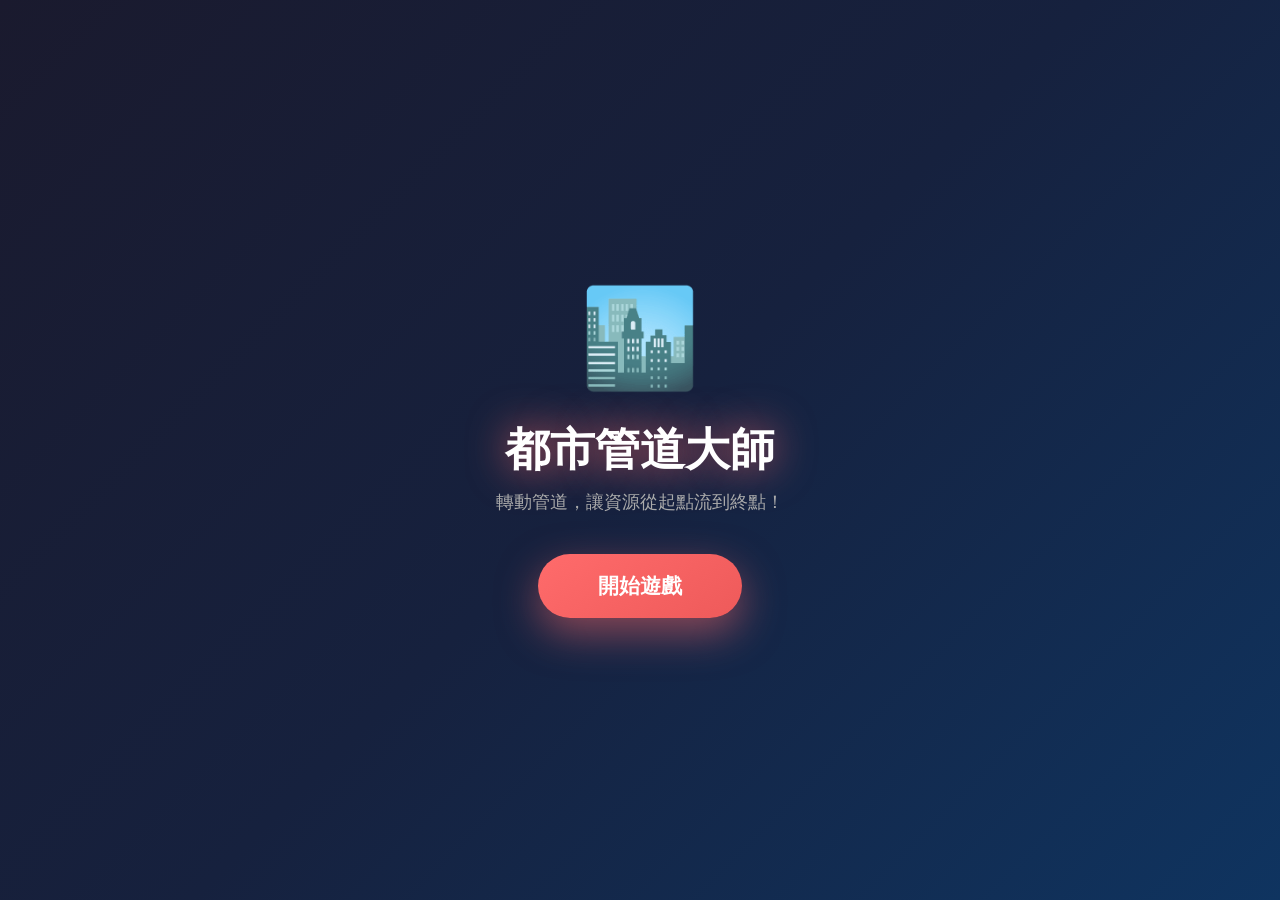
<file: city-pipes.html>
<!DOCTYPE html>
<html lang="zh-TW">
<head>
    <meta charset="UTF-8">
    <meta name="viewport" content="width=device-width, initial-scale=1.0, user-scalable=no, maximum-scale=1.0">
    <title>🦞 都市管道大師</title>
    <style>
        * {
            margin: 0;
            padding: 0;
            box-sizing: border-box;
            -webkit-tap-highlight-color: transparent;
        }

        body {
            font-family: 'Segoe UI', Tahoma, Geneva, Verdana, sans-serif;
            background: linear-gradient(135deg, #1a1a2e 0%, #16213e 50%, #0f3460 100%);
            min-height: 100vh;
            display: flex;
            flex-direction: column;
            align-items: center;
            justify-content: center;
            overflow: hidden;
            touch-action: manipulation;
            position: relative;
        }

        body::before {
            content: '';
            position: fixed;
            top: 0;
            left: 0;
            right: 0;
            bottom: 0;
            background-image: 
                radial-gradient(circle at 20% 80%, rgba(255, 215, 0, 0.03) 0%, transparent 50%),
                radial-gradient(circle at 80% 20%, rgba(0, 191, 255, 0.03) 0%, transparent 50%),
                radial-gradient(circle at 40% 40%, rgba(255, 107, 107, 0.02) 0%, transparent 50%);
            pointer-events: none;
            z-index: 0;
        }

        .game-title {
            font-size: 1.8rem;
            color: #fff;
            text-shadow: 0 0 20px rgba(255, 107, 107, 0.8), 0 0 40px rgba(255, 107, 107, 0.4);
            margin-bottom: 8px;
            text-align: center;
            z-index: 1;
        }

        .game-title span {
            font-size: 2.2rem;
        }

        .status-bar {
            display: flex;
            justify-content: space-between;
            align-items: center;
            width: 95%;
            max-width: 500px;
            padding: 12px 18px;
            background: rgba(255, 255, 255, 0.1);
            border-radius: 20px;
            margin-bottom: 8px;
            backdrop-filter: blur(10px);
            border: 1px solid rgba(255, 255, 255, 0.1);
            z-index: 1;
        }

        .status-item {
            color: #fff;
            font-size: 0.95rem;
            display: flex;
            align-items: center;
            gap: 6px;
        }

        .status-item .icon {
            font-size: 1.3rem;
        }

        .level-select {
            display: flex;
            gap: 6px;
            flex-wrap: wrap;
            justify-content: center;
            margin-bottom: 8px;
            width: 95%;
            max-width: 500px;
            z-index: 1;
        }

        .level-btn {
            width: 42px;
            height: 42px;
            border: none;
            border-radius: 12px;
            font-size: 1rem;
            cursor: pointer;
            transition: all 0.3s cubic-bezier(0.4, 0, 0.2, 1);
            font-weight: bold;
            display: flex;
            align-items: center;
            justify-content: center;
        }

        .level-btn.electricity {
            background: linear-gradient(145deg, #ffd700, #ff9500);
            color: #333;
            box-shadow: 0 4px 15px rgba(255, 215, 0, 0.3);
        }

        .level-btn.water {
            background: linear-gradient(145deg, #00d4ff, #0088cc);
            color: #fff;
            box-shadow: 0 4px 15px rgba(0, 191, 255, 0.3);
        }

        .level-btn.gas {
            background: linear-gradient(145deg, #ff6b6b, #cc4444);
            color: #fff;
            box-shadow: 0 4px 15px rgba(255, 107, 107, 0.3);
        }

        .level-btn:hover, .level-btn:active {
            transform: scale(1.15) translateY(-2px);
        }

        .level-btn.locked {
            background: linear-gradient(145deg, #444, #333);
            color: #666;
            cursor: not-allowed;
            box-shadow: none;
        }

        .level-btn.active {
            box-shadow: 0 0 20px rgba(255, 255, 255, 0.6), 0 4px 20px rgba(255, 255, 255, 0.3);
            transform: scale(1.15);
        }

        .game-container {
            position: relative;
            width: 95%;
            max-width: 500px;
            aspect-ratio: 1;
            background: rgba(0, 0, 0, 0.4);
            border-radius: 24px;
            overflow: hidden;
            box-shadow: 
                0 20px 60px rgba(0, 0, 0, 0.5),
                inset 0 1px 0 rgba(255, 255, 255, 0.1);
            z-index: 1;
            border: 1px solid rgba(255, 255, 255, 0.1);
        }

        #gameCanvas {
            width: 100%;
            height: 100%;
            display: block;
        }

        .stars-display {
            display: flex;
            justify-content: center;
            gap: 5px;
            margin-top: 8px;
            z-index: 1;
        }

        .star {
            font-size: 1.5rem;
            opacity: 0.3;
            transition: all 0.3s;
        }

        .star.earned {
            opacity: 1;
            animation: starPop 0.5s ease;
        }

        @keyframes starPop {
            0% { transform: scale(0); }
            50% { transform: scale(1.3); }
            100% { transform: scale(1); }
        }

        .inventory-bar {
            display: flex;
            justify-content: center;
            gap: 12px;
            margin-top: 8px;
            padding: 12px;
            background: rgba(255, 255, 255, 0.08);
            border-radius: 20px;
            width: 95%;
            max-width: 500px;
            backdrop-filter: blur(10px);
            border: 1px solid rgba(255, 255, 255, 0.1);
            z-index: 1;
        }

        .inventory-slot {
            width: 55px;
            height: 55px;
            background: rgba(255, 255, 255, 0.1);
            border-radius: 14px;
            display: flex;
            align-items: center;
            justify-content: center;
            font-size: 1.6rem;
            cursor: pointer;
            transition: all 0.3s cubic-bezier(0.4, 0, 0.2, 1);
            border: 2px solid transparent;
            position: relative;
        }

        .inventory-slot:hover, .inventory-slot:active {
            transform: scale(1.1);
            border-color: rgba(255, 255, 255, 0.5);
            background: rgba(255, 255, 255, 0.15);
        }

        .inventory-slot.empty {
            opacity: 0.4;
            cursor: default;
        }

        .inventory-slot.empty:hover {
            transform: none;
            border-color: transparent;
            background: rgba(255, 255, 255, 0.1);
        }

        .inventory-slot .count {
            position: absolute;
            bottom: 2px;
            right: 4px;
            font-size: 0.7rem;
            color: #fff;
            background: rgba(0, 0, 0, 0.5);
            padding: 1px 4px;
            border-radius: 4px;
        }

        .message {
            position: fixed;
            top: 50%;
            left: 50%;
            transform: translate(-50%, -50%);
            background: linear-gradient(145deg, rgba(30, 30, 50, 0.98), rgba(20, 20, 40, 0.98));
            color: #fff;
            padding: 35px 50px;
            border-radius: 28px;
            text-align: center;
            z-index: 100;
            display: none;
            animation: popIn 0.5s cubic-bezier(0.34, 1.56, 0.64, 1);
            border: 1px solid rgba(255, 255, 255, 0.15);
            box-shadow: 0 25px 80px rgba(0, 0, 0, 0.6);
        }

        @keyframes popIn {
            0% { transform: translate(-50%, -50%) scale(0) rotate(-10deg); }
            100% { transform: translate(-50%, -50%) scale(1) rotate(0deg); }
        }

        .message.show {
            display: block;
        }

        .message h2 {
            font-size: 2rem;
            margin-bottom: 15px;
            background: linear-gradient(135deg, #ffd700, #ff8c00);
            -webkit-background-clip: text;
            -webkit-text-fill-color: transparent;
            background-clip: text;
        }

        .message p {
            font-size: 1rem;
            margin-bottom: 20px;
            color: #aaa;
            line-height: 1.6;
        }

        .message .stars-result {
            font-size: 2.5rem;
            margin: 15px 0;
        }

        .message button {
            padding: 14px 35px;
            border: none;
            border-radius: 30px;
            font-size: 1rem;
            cursor: pointer;
            margin: 5px;
            transition: all 0.3s cubic-bezier(0.4, 0, 0.2, 1);
            font-weight: bold;
        }

        .btn-next {
            background: linear-gradient(145deg, #00d4ff, #0088cc);
            color: #fff;
            box-shadow: 0 8px 25px rgba(0, 191, 255, 0.4);
        }

        .btn-retry {
            background: linear-gradient(145deg, #ff6b6b, #cc4444);
            color: #fff;
            box-shadow: 0 8px 25px rgba(255, 107, 107, 0.4);
        }

        .btn-use-item {
            background: linear-gradient(145deg, #9b59b6, #8e44ad);
            color: #fff;
            box-shadow: 0 8px 25px rgba(155, 89, 182, 0.4);
        }

        .message button:hover {
            transform: translateY(-3px) scale(1.05);
        }

        .hint-btn {
            position: fixed;
            bottom: 20px;
            right: 20px;
            width: 65px;
            height: 65px;
            border-radius: 50%;
            background: linear-gradient(145deg, #9b59b6, #8e44ad);
            border: none;
            color: #fff;
            font-size: 1.6rem;
            cursor: pointer;
            box-shadow: 0 8px 30px rgba(155, 89, 182, 0.5);
            z-index: 50;
            transition: all 0.3s cubic-bezier(0.4, 0, 0.2, 1);
        }

        .hint-btn:active {
            transform: scale(0.9);
        }

        .hint-btn:disabled {
            background: linear-gradient(145deg, #444, #333);
            cursor: not-allowed;
            box-shadow: none;
        }

        .undo-btn {
            position: fixed;
            bottom: 20px;
            right: 95px;
            width: 65px;
            height: 65px;
            border-radius: 50%;
            background: linear-gradient(145deg, #ff9500, #ff6b00);
            border: none;
            color: #fff;
            font-size: 1.6rem;
            cursor: pointer;
            box-shadow: 0 8px 30px rgba(255, 149, 0, 0.5);
            z-index: 50;
            transition: all 0.3s cubic-bezier(0.4, 0, 0.2, 1);
        }

        .undo-btn:disabled {
            background: linear-gradient(145deg, #444, #333);
            cursor: not-allowed;
            box-shadow: none;
        }

        .start-screen {
            position: fixed;
            top: 0;
            left: 0;
            width: 100%;
            height: 100%;
            background: linear-gradient(135deg, #1a1a2e 0%, #16213e 50%, #0f3460 100%);
            display: flex;
            flex-direction: column;
            align-items: center;
            justify-content: center;
            z-index: 200;
            transition: opacity 0.6s, transform 0.6s;
        }

        .start-screen.hidden {
            opacity: 0;
            pointer-events: none;
            transform: scale(1.1);
        }

        .start-screen h1 {
            font-size: 2.8rem;
            color: #fff;
            text-shadow: 0 0 40px rgba(255, 107, 107, 0.8);
            margin-bottom: 10px;
        }

        .start-screen .subtitle {
            color: #aaa;
            font-size: 1.1rem;
            margin-bottom: 40px;
        }

        .start-screen .logo {
            font-size: 6rem;
            margin-bottom: 25px;
            animation: bounce 2s infinite;
        }

        @keyframes bounce {
            0%, 100% { transform: translateY(0); }
            50% { transform: translateY(-25px); }
        }

        .start-btn {
            padding: 18px 60px;
            font-size: 1.3rem;
            border: none;
            border-radius: 35px;
            background: linear-gradient(145deg, #ff6b6b, #ee5a5a);
            color: #fff;
            cursor: pointer;
            transition: all 0.3s cubic-bezier(0.4, 0, 0.2, 1);
            box-shadow: 0 15px 40px rgba(255, 107, 107, 0.5);
            font-weight: bold;
        }

        .start-btn:hover, .start-btn:active {
            transform: scale(1.08) translateY(-3px);
            box-shadow: 0 20px 50px rgba(255, 107, 107, 0.6);
        }

        .moves-display {
            font-size: 1.3rem;
            color: #ffd700;
            font-weight: bold;
        }

        .theme-label {
            font-size: 0.85rem;
            padding: 4px 12px;
            border-radius: 12px;
            margin-left: 6px;
            font-weight: bold;
        }

        .theme-label.electricity {
            background: linear-gradient(145deg, #ffd700, #ff9500);
            color: #333;
        }

        .theme-label.water {
            background: linear-gradient(145deg, #00d4ff, #0088cc);
            color: #fff;
        }

        .theme-label.gas {
            background: linear-gradient(145deg, #ff6b6b, #cc4444);
            color: #fff;
        }

        .instruction {
            color: #888;
            font-size: 0.85rem;
            text-align: center;
            margin-top: 8px;
            padding: 10px 15px;
            background: rgba(255, 255, 255, 0.05);
            border-radius: 12px;
            width: 95%;
            max-width: 500px;
            z-index: 1;
            border: 1px solid rgba(255, 255, 255, 0.05);
        }

        .tutorial-overlay {
            position: fixed;
            top: 0;
            left: 0;
            width: 100%;
            height: 100%;
            background: rgba(0, 0, 0, 0.85);
            display: flex;
            align-items: center;
            justify-content: center;
            z-index: 150;
            opacity: 0;
            pointer-events: none;
            transition: opacity 0.3s;
        }

        .tutorial-overlay.show {
            opacity: 1;
            pointer-events: auto;
        }

        .tutorial-box {
            background: linear-gradient(145deg, rgba(40, 40, 60, 0.95), rgba(30, 30, 50, 0.95));
            padding: 30px 40px;
            border-radius: 24px;
            text-align: center;
            max-width: 90%;
            width: 400px;
            border: 1px solid rgba(255, 255, 255, 0.1);
        }

        .tutorial-box h3 {
            color: #fff;
            font-size: 1.5rem;
            margin-bottom: 20px;
        }

        .tutorial-box p {
            color: #aaa;
            margin-bottom: 15px;
            line-height: 1.6;
        }

        .tutorial-box .demo {
            font-size: 3rem;
            margin: 20px 0;
        }

        .tutorial-box button {
            padding: 12px 40px;
            border: none;
            border-radius: 25px;
            background: linear-gradient(145deg, #00d4ff, #0088cc);
            color: #fff;
            font-size: 1rem;
            cursor: pointer;
            margin-top: 10px;
        }

        .parallax-bg {
            position: fixed;
            top: 0;
            left: 0;
            width: 100%;
            height: 100%;
            pointer-events: none;
            z-index: 0;
            overflow: hidden;
        }

        .city-building {
            position: absolute;
            bottom: 0;
            width: 100%;
            height: 30%;
            background: linear-gradient(to top, rgba(20, 30, 50, 0.8), transparent);
        }

        .building {
            position: absolute;
            bottom: 0;
            background: rgba(30, 40, 60, 0.5);
            border-radius: 4px 4px 0 0;
        }

        .building::before {
            content: '';
            position: absolute;
            top: 10%;
            left: 10%;
            right: 10%;
            bottom: 10%;
            background: repeating-linear-gradient(
                0deg,
                rgba(255, 255, 200, 0.1) 0px,
                rgba(255, 255, 200, 0.1) 3px,
                transparent 3px,
                transparent 8px
            ),
            repeating-linear-gradient(
                90deg,
                transparent 0px,
                transparent 8px,
                rgba(255, 255, 200, 0.05) 8px,
                rgba(255, 255, 200, 0.05) 10px
            );
        }
    </style>
</head>
<body>
    <div class="parallax-bg">
        <div class="city-building" id="cityBuildings"></div>
    </div>

    <div class="start-screen" id="startScreen">
        <div class="logo">🏙️</div>
        <h1>都市管道大師</h1>
        <p class="subtitle">轉動管道，讓資源從起點流到終點！</p>
        <button class="start-btn" onclick="startGame()">開始遊戲</button>
    </div>

    <div class="tutorial-overlay" id="tutorialOverlay">
        <div class="tutorial-box">
            <h3>🎮 遊戲教學</h3>
            <div class="demo">🔄</div>
            <p><strong>點擊管道</strong>可以旋轉 90 度</p>
            <p>讓資源從 <span style="color: #00ff00;">● 起點</span> 流到 <span style="color: #ff0000;">● 終點</span></p>
            <p>步數越少，獲得星星越多！</p>
            <button onclick="closeTutorial()">知道了！</button>
        </div>
    </div>

    <h1 class="game-title">🦞 <span>都市管道大師</span></h1>

    <div class="status-bar">
        <div class="status-item">
            <span class="icon">⭐</span>
            <span id="score">0</span>
        </div>
        <div class="status-item">
            <span class="icon">📊</span>
            <span>關卡 <span id="level">1</span></span>
            <span class="theme-label electricity" id="themeLabel">電力</span>
        </div>
        <div class="status-item moves-display">
            <span class="icon">🔄</span>
            <span id="moves">0</span>
        </div>
    </div>

    <div class="level-select" id="levelSelect"></div>

    <div class="game-container">
        <canvas id="gameCanvas"></canvas>
    </div>

    <div class="stars-display">
        <span class="star" id="star1">⭐</span>
        <span class="star" id="star2">⭐</span>
        <span class="star" id="star3">⭐</span>
    </div>

    <p class="instruction">💡 點擊管道旋轉，讓資源從 🟢 起點 流到 🔴 終點</p>

    <div class="inventory-bar">
        <div class="inventory-slot empty" id="slot1" title="提示"></div>
        <div class="inventory-slot empty" id="slot2" title="撤銷"></div>
        <div class="inventory-slot empty" id="slot3" title="暫停"></div>
        <div class="inventory-slot empty" id="slot4" title="隨機"></div>
    </div>

    <button class="undo-btn" id="undoBtn" onclick="undoMove()">↩️</button>
    <button class="hint-btn" id="hintBtn" onclick="useHint()">💡</button>

    <div class="message" id="winMessage">
        <h2>🎉 通關成功！</h2>
        <div class="stars-result" id="starsResult">⭐⭐⭐</div>
        <p id="winText">太棒了！你完成了這個關卡！</p>
        <div>
            <button class="btn-use-item" onclick="openInventory()">📦 道具箱</button>
            <button class="btn-next" onclick="nextLevel()">下一關</button>
            <button class="btn-retry" onclick="retryLevel()">重試</button>
        </div>
    </div>

    <script>
        const canvas = document.getElementById('gameCanvas');
        const ctx = canvas.getContext('2d');

        const CELL_PADDING = 6;
        let CELL_SIZE;
        let PIPE_RADIUS;

        const THEMES = {
            electricity: {
                name: '電力',
                primary: '#ffd700',
                secondary: '#ff9500',
                bg: '#1a1a2e',
                flow: '#fff59d',
                flowGlow: 'rgba(255, 215, 0, 0.6)',
                particle: '#ffd700',
                icon: '⚡'
            },
            water: {
                name: '水務',
                primary: '#00d4ff',
                secondary: '#0088cc',
                bg: '#0a3d62',
                flow: '#80deff',
                flowGlow: 'rgba(0, 212, 255, 0.6)',
                particle: '#00d4ff',
                icon: '💧'
            },
            gas: {
                name: '天然氣',
                primary: '#ff6b6b',
                secondary: '#cc4444',
                bg: '#2d1b1b',
                flow: '#ffaaaa',
                flowGlow: 'rgba(255, 107, 107, 0.6)',
                particle: '#ff6b6b',
                icon: '🔥'
            }
        };

        const PIPE_TYPES = {
            STRAIGHT_H: 0,
            STRAIGHT_V: 1,
            CORNER_TL: 2,
            CORNER_TR: 3,
            CORNER_BL: 4,
            CORNER_BR: 5,
            T_TOP: 6,
            T_RIGHT: 7,
            T_BOTTOM: 8,
            T_LEFT: 9,
            CROSS: 10
        };

        let grid = [];
        let currentTheme = 'electricity';
        let currentLevel = 1;
        let moves = 0;
        let score = 0;
        let unlockedLevels = 30;
        let inventory = { hint: 0, undo: 0, pause: 0, random: 0 };
        let hintsUsed = 0;
        let startPos = { x: 0, y: 0 };
        let endPos = { x: 0, y: 0 };
        let moveHistory = [];
        let particles = [];
        let animationId = null;
        let lastTime = 0;
        let hasShownTutorial = false;
        let optimalMoves = 0;
        let flowOffset = 0;
        let flowSpeed = 3;
        let isWinning = false;
        let winTimeout = null;

        const LEVELS = generateLevels();

        function generateLevels() {
            const levels = [];
            const themes = ['electricity', 'water', 'gas'];

            for (let i = 0; i < 30; i++) {
                const theme = themes[i % 3];
                let gridSize = 4;
                if (i >= 8 && i < 16) gridSize = 5;
                else if (i >= 16 && i < 24) gridSize = 5;
                else if (i >= 24) gridSize = 6;

                levels.push({
                    id: i + 1,
                    theme: theme,
                    gridSize: gridSize,
                    optimalMoves: Math.floor(gridSize * 1.5)
                });
            }

            return levels;
        }

        function generateCityBuildings() {
            const container = document.getElementById('cityBuildings');
            container.innerHTML = '';
            const buildingCount = 15;

            for (let i = 0; i < buildingCount; i++) {
                const building = document.createElement('div');
                building.className = 'building';
                const width = 30 + Math.random() * 60;
                const height = 50 + Math.random() * 150;
                building.style.width = width + 'px';
                building.style.height = height + 'px';
                building.style.left = (i * (100 / buildingCount)) + '%';
                building.style.opacity = 0.3 + Math.random() * 0.3;
                container.appendChild(building);
            }
        }

        generateCityBuildings();

        function resizeCanvas() {
            const container = canvas.parentElement;
            const size = Math.min(container.clientWidth, container.clientHeight);
            canvas.width = size * window.devicePixelRatio;
            canvas.height = size * window.devicePixelRatio;
            canvas.style.width = size + 'px';
            canvas.style.height = size + 'px';
            ctx.scale(window.devicePixelRatio, window.devicePixelRatio);

            const level = LEVELS[currentLevel - 1];
            const effectiveGridSize = level ? level.gridSize : 4;
            CELL_SIZE = size / effectiveGridSize;
            PIPE_RADIUS = (CELL_SIZE - CELL_PADDING * 2) / 2;

            render();
        }

        function initGrid() {
            resetWinState();
            const level = LEVELS[currentLevel - 1];
            const gridSize = level.gridSize;
            grid = [];
            moveHistory = [];
            particles = [];

            startPos = { x: 0, y: Math.floor(gridSize / 2) };
            endPos = { x: gridSize - 1, y: Math.floor(gridSize / 2) };

            const solutionPath = generateSolutionPath(gridSize);
            optimalMoves = solutionPath.length;

            for (let y = 0; y < gridSize; y++) {
                grid[y] = [];
                for (let x = 0; x < gridSize; x++) {
                    grid[y][x] = {
                        type: PIPE_TYPES.STRAIGHT_H,
                        rotation: 0,
                        connected: false,
                        isPath: false,
                        targetRotation: 0
                    };
                }
            }

            for (let i = 0; i < solutionPath.length; i++) {
                const pos = solutionPath[i];
                let prevDir = i > 0 ? getDirection(solutionPath[i-1], pos) : 1;
                let nextDir = i < solutionPath.length - 1 ? getDirection(pos, solutionPath[i+1]) : 1;

                if (i === 0) prevDir = 3;
                if (i === solutionPath.length - 1) nextDir = 1;

                const pipeInfo = getPipeForConnections(prevDir, nextDir);
                grid[pos.y][pos.x].type = pipeInfo.type;
                grid[pos.y][pos.x].rotation = pipeInfo.rotation;
                grid[pos.y][pos.x].isPath = true;
            }

            for (let y = 0; y < gridSize; y++) {
                for (let x = 0; x < gridSize; x++) {
                    if (!grid[y][x].isPath) {
                        const randomType = getRandomPipeType();
                        grid[y][x].type = randomType.type;
                        grid[y][x].rotation = randomType.rotation;
                    } else {
                        grid[y][x].rotation = (grid[y][x].rotation + Math.floor(Math.random() * 4) * 90) % 360;
                    }
                    grid[y][x].targetRotation = grid[y][x].rotation;
                }
            }

            checkAllConnections();
        }

        function generateSolutionPath(gridSize) {
            const path = [];
            let x = 0;
            let y = Math.floor(gridSize / 2);
            path.push({ x, y });

            const visited = new Set();
            visited.add(`${x},${y}`);

            while (x < gridSize - 1) {
                const moves = [];

                if (x + 1 < gridSize && !visited.has(`${x+1},${y}`)) {
                    moves.push({ x: x + 1, y: y });
                }
                if (y > 0 && !visited.has(`${x},${y-1}`)) {
                    moves.push({ x: x, y: y - 1 });
                }
                if (y < gridSize - 1 && !visited.has(`${x},${y+1}`)) {
                    moves.push({ x: x, y: y + 1 });
                }

                if (moves.length === 0) {
                    x++;
                    if (x < gridSize) {
                        path.push({ x, y });
                        visited.add(`${x},${y}`);
                    }
                } else {
                    const next = moves[Math.floor(Math.random() * moves.length)];
                    x = next.x;
                    y = next.y;
                    path.push({ x, y });
                    visited.add(`${x},${y}`);
                }
            }

            return path;
        }

        function getDirection(from, to) {
            if (to.x > from.x) return 1;
            if (to.x < from.x) return 3;
            if (to.y > from.y) return 2;
            if (to.y < from.y) return 0;
            return 1;
        }

        function getPipeForConnections(dir1, dir2) {
            const dirs = [dir1, dir2].sort((a, b) => a - b);

            if (dirs[0] === 0 && dirs[1] === 2) {
                return { type: PIPE_TYPES.STRAIGHT_V, rotation: 0 };
            }
            if (dirs[0] === 1 && dirs[1] === 3) {
                return { type: PIPE_TYPES.STRAIGHT_H, rotation: 0 };
            }
            if (dirs[0] === 0 && dirs[1] === 1) {
                return { type: PIPE_TYPES.CORNER_TR, rotation: 0 };
            }
            if (dirs[0] === 0 && dirs[1] === 3) {
                return { type: PIPE_TYPES.CORNER_TL, rotation: 0 };
            }
            if (dirs[0] === 1 && dirs[1] === 2) {
                return { type: PIPE_TYPES.CORNER_BR, rotation: 0 };
            }
            if (dirs[0] === 2 && dirs[1] === 3) {
                return { type: PIPE_TYPES.CORNER_BL, rotation: 0 };
            }

            return { type: PIPE_TYPES.CROSS, rotation: 0 };
        }

        function getRandomPipeType() {
            const types = [
                { type: PIPE_TYPES.STRAIGHT_H, rotation: 0 },
                { type: PIPE_TYPES.STRAIGHT_V, rotation: 0 },
                { type: PIPE_TYPES.CORNER_TL, rotation: 0 },
                { type: PIPE_TYPES.CORNER_TR, rotation: 0 },
                { type: PIPE_TYPES.CORNER_BL, rotation: 0 },
                { type: PIPE_TYPES.CORNER_BR, rotation: 0 }
            ];
            const t = types[Math.floor(Math.random() * types.length)];
            return { type: t.type, rotation: Math.floor(Math.random() * 4) * 90 };
        }

        function getConnections(pipe) {
            const baseConnections = getBaseConnections(pipe.type);
            const rotationSteps = pipe.rotation / 90;
            return baseConnections.map(dir => (dir + rotationSteps) % 4);
        }

        function getBaseConnections(type) {
            switch (type) {
                case PIPE_TYPES.STRAIGHT_H: return [1, 3];
                case PIPE_TYPES.STRAIGHT_V: return [0, 2];
                case PIPE_TYPES.CORNER_TL: return [3, 2];
                case PIPE_TYPES.CORNER_TR: return [1, 2];
                case PIPE_TYPES.CORNER_BL: return [3, 0];
                case PIPE_TYPES.CORNER_BR: return [1, 0];
                case PIPE_TYPES.T_TOP: return [1, 2, 3];
                case PIPE_TYPES.T_RIGHT: return [0, 2, 3];
                case PIPE_TYPES.T_BOTTOM: return [0, 1, 3];
                case PIPE_TYPES.T_LEFT: return [0, 1, 2];
                case PIPE_TYPES.CROSS: return [0, 1, 2, 3];
                default: return [];
            }
        }

        function checkAllConnections() {
            const level = LEVELS[currentLevel - 1];
            const gridSize = level.gridSize;

            for (let y = 0; y < gridSize; y++) {
                for (let x = 0; x < gridSize; x++) {
                    grid[y][x].connected = false;
                }
            }

            const startPipe = grid[startPos.y][startPos.x];
            const startConnections = getConnections(startPipe);
            
            if (!startConnections.includes(3)) {
                updateParticles();
                return;
            }

            floodFill(startPos.x, startPos.y, gridSize, 3);

            updateParticles();

            const endPipe = grid[endPos.y][endPos.x];
            const endConnections = getConnections(endPipe);
            
            if (grid[endPos.y][endPos.x].connected && endConnections.includes(1) && !isWinning) {
                isWinning = true;
                winTimeout = setTimeout(() => {
                    showWinMessage();
                    winTimeout = null;
                }, 5000);
            }
        }

        function floodFill(x, y, gridSize, fromDir) {
            if (x < 0 || x >= gridSize || y < 0 || y >= gridSize) return;
            if (grid[y][x].connected) return;

            const connections = getConnections(grid[y][x]);
            if (!connections.includes(fromDir)) return;

            grid[y][x].connected = true;

            const directions = [
                { dx: 0, dy: -1, from: 0, to: 2 },
                { dx: 1, dy: 0, from: 1, to: 3 },
                { dx: 0, dy: 1, from: 2, to: 0 },
                { dx: -1, dy: 0, from: 3, to: 1 }
            ];

            for (const conn of connections) {
                if (conn === fromDir) continue;
                const dir = directions[conn];
                const nx = x + dir.dx;
                const ny = y + dir.dy;
                
                if (nx >= 0 && nx < gridSize && ny >= 0 && ny < gridSize) {
                    const neighborConnections = getConnections(grid[ny][nx]);
                    if (neighborConnections.includes(dir.to)) {
                        floodFill(nx, ny, gridSize, dir.to);
                    }
                }
            }
        }

        function updateParticles() {
            const level = LEVELS[currentLevel - 1];
            const theme = THEMES[level.theme];
            
            particles = particles.filter(p => p.life > 0);

            for (let y = 0; y < level.gridSize; y++) {
                for (let x = 0; x < level.gridSize; x++) {
                    if (grid[y][x].connected && Math.random() < 0.1) {
                        const cx = x * CELL_SIZE + CELL_SIZE / 2;
                        const cy = y * CELL_SIZE + CELL_SIZE / 2;
                        particles.push({
                            x: cx + (Math.random() - 0.5) * PIPE_RADIUS,
                            y: cy + (Math.random() - 0.5) * PIPE_RADIUS,
                            vx: (Math.random() - 0.5) * 2,
                            vy: (Math.random() - 0.5) * 2,
                            life: 30 + Math.random() * 20,
                            size: 2 + Math.random() * 3,
                            color: theme.particle
                        });
                    }
                }
            }
        }

        function handleClick(e) {
            e.preventDefault();
            const rect = canvas.getBoundingClientRect();
            const clientX = e.clientX !== undefined ? e.clientX : e.touches[0].clientX;
            const clientY = e.clientY !== undefined ? e.clientY : e.touches[0].clientY;
            const canvasX = clientX - rect.left;
            const canvasY = clientY - rect.top;

            const level = LEVELS[currentLevel - 1];
            const gridSize = level.gridSize;
            const cellX = Math.floor(canvasX / (rect.width / gridSize));
            const cellY = Math.floor(canvasY / (rect.height / gridSize));

            if (cellX >= 0 && cellX < gridSize && cellY >= 0 && cellY < gridSize) {
                moveHistory.push({
                    x: cellX,
                    y: cellY,
                    oldRotation: grid[cellY][cellX].rotation
                });

                grid[cellY][cellX].rotation = (grid[cellY][cellX].rotation + 90) % 360;
                grid[cellY][cellX].targetRotation = grid[cellY][cellX].rotation;
                moves++;
                document.getElementById('moves').textContent = moves;
                checkAllConnections();
                render();
                playSound('rotate');

                document.getElementById('undoBtn').disabled = false;
            }
        }

        canvas.addEventListener('click', handleClick);
        canvas.addEventListener('touchstart', handleClick, { passive: false });

        function undoMove() {
            if (moveHistory.length === 0) return;

            const lastMove = moveHistory.pop();
            grid[lastMove.y][lastMove.x].rotation = lastMove.oldRotation;
            grid[lastMove.y][lastMove.x].targetRotation = lastMove.oldRotation;
            moves++;
            document.getElementById('moves').textContent = moves;
            checkAllConnections();
            render();
            playSound('rotate');

            if (moveHistory.length === 0) {
                document.getElementById('undoBtn').disabled = true;
            }
        }

        function render() {
            const level = LEVELS[currentLevel - 1];
            const gridSize = level.gridSize;
            const theme = THEMES[level.theme];
            const canvasSize = canvas.width / window.devicePixelRatio;

            CELL_SIZE = canvasSize / gridSize;
            PIPE_RADIUS = (CELL_SIZE - CELL_PADDING * 2) / 2;

            ctx.fillStyle = theme.bg;
            ctx.fillRect(0, 0, canvasSize, canvasSize);

            drawGrid(theme, gridSize);

            drawStartEnd(theme, gridSize);

            for (let y = 0; y < gridSize; y++) {
                for (let x = 0; x < gridSize; x++) {
                    drawCell(x, y, grid[y][x], theme);
                }
            }

            drawParticles(theme);
        }

        function drawGrid(theme, gridSize) {
            ctx.strokeStyle = 'rgba(255, 255, 255, 0.05)';
            ctx.lineWidth = 1;

            for (let i = 0; i <= gridSize; i++) {
                ctx.beginPath();
                ctx.moveTo(i * CELL_SIZE, 0);
                ctx.lineTo(i * CELL_SIZE, gridSize * CELL_SIZE);
                ctx.stroke();

                ctx.beginPath();
                ctx.moveTo(0, i * CELL_SIZE);
                ctx.lineTo(gridSize * CELL_SIZE, i * CELL_SIZE);
                ctx.stroke();
            }
        }

        function drawStartEnd(theme, gridSize) {
            const startCx = startPos.x * CELL_SIZE + CELL_SIZE / 2;
            const startCy = startPos.y * CELL_SIZE + CELL_SIZE / 2;
            const endCx = endPos.x * CELL_SIZE + CELL_SIZE / 2;
            const endCy = endPos.y * CELL_SIZE + CELL_SIZE / 2;

            ctx.save();

            const startGradient = ctx.createRadialGradient(
                startCx - CELL_SIZE * 0.15, startCy - CELL_SIZE * 0.15, 0,
                startCx, startCy, CELL_SIZE * 0.5
            );
            startGradient.addColorStop(0, '#00ff00');
            startGradient.addColorStop(0.4, '#00dd00');
            startGradient.addColorStop(0.8, '#00aa00');
            startGradient.addColorStop(1, '#006600');
            
            ctx.fillStyle = startGradient;
            ctx.shadowColor = '#00ff00';
            ctx.shadowBlur = 40;
            ctx.beginPath();
            ctx.roundRect(
                startCx - CELL_SIZE * 0.42,
                startCy - CELL_SIZE * 0.42,
                CELL_SIZE * 0.84,
                CELL_SIZE * 0.84,
                12
            );
            ctx.fill();

            ctx.fillStyle = 'rgba(255, 255, 255, 0.9)';
            ctx.font = `bold ${CELL_SIZE * 0.35}px Arial`;
            ctx.textAlign = 'center';
            ctx.textBaseline = 'middle';
            ctx.shadowBlur = 0;
            ctx.fillText('S', startCx, startCy);

            const endGradient = ctx.createRadialGradient(
                endCx - CELL_SIZE * 0.15, endCy - CELL_SIZE * 0.15, 0,
                endCx, endCy, CELL_SIZE * 0.5
            );
            endGradient.addColorStop(0, '#ff0000');
            endGradient.addColorStop(0.4, '#ff3333');
            endGradient.addColorStop(0.8, '#cc0000');
            endGradient.addColorStop(1, '#990000');
            
            ctx.fillStyle = endGradient;
            ctx.shadowColor = '#ff0000';
            ctx.shadowBlur = 40;
            ctx.beginPath();
            ctx.roundRect(
                endCx - CELL_SIZE * 0.42,
                endCy - CELL_SIZE * 0.42,
                CELL_SIZE * 0.84,
                CELL_SIZE * 0.84,
                12
            );
            ctx.fill();

            ctx.fillStyle = 'rgba(255, 255, 255, 0.9)';
            ctx.shadowBlur = 0;
            ctx.fillText('E', endCx, endCy);

            ctx.restore();
        }

        function drawCell(x, y, pipe, theme) {
            const cx = x * CELL_SIZE + CELL_SIZE / 2;
            const cy = y * CELL_SIZE + CELL_SIZE / 2;

            ctx.save();

            ctx.fillStyle = 'rgba(20, 25, 35, 0.9)';
            ctx.beginPath();
            ctx.roundRect(cx - PIPE_RADIUS, cy - PIPE_RADIUS, PIPE_RADIUS * 2, PIPE_RADIUS * 2, 6);
            ctx.fill();

            ctx.strokeStyle = 'rgba(60, 70, 90, 0.8)';
            ctx.lineWidth = 2;
            ctx.stroke();

            ctx.translate(cx, cy);
            ctx.rotate(pipe.rotation * Math.PI / 180);

            drawRealisticPipe(pipe.type, theme, pipe.connected);

            ctx.restore();
        }

        function drawRealisticPipe(type, theme, connected) {
            const len = PIPE_RADIUS * 0.75;
            const pipeWidth = PIPE_RADIUS * 0.4;
            const innerWidth = pipeWidth * 0.6;

            const baseColor = connected ? theme.primary : '#4a5568';
            const lightColor = connected ? theme.flow : '#718096';
            const darkColor = connected ? darkenColor(theme.primary, 30) : '#2d3748';
            const innerColor = connected ? darkenColor(theme.primary, 50) : '#1a202c';

            ctx.lineCap = 'butt';
            ctx.lineJoin = 'miter';

            function drawStraightPipe(dx, dy, length) {
                const isHorizontal = dx !== 0;
                const px = dx > 0 ? len : (dx < 0 ? -len : 0);
                const py = dy > 0 ? len : (dy < 0 ? -len : 0);

                ctx.save();
                
                if (isHorizontal) {
                    const startX = dx > 0 ? 0 : px;
                    const endX = dx > 0 ? px : 0;
                    
                    ctx.fillStyle = darkColor;
                    ctx.fillRect(startX, -pipeWidth/2, endX - startX, pipeWidth);
                    
                    const gradient = ctx.createLinearGradient(0, -pipeWidth/2, 0, pipeWidth/2);
                    gradient.addColorStop(0, lightColor);
                    gradient.addColorStop(0.3, baseColor);
                    gradient.addColorStop(0.7, baseColor);
                    gradient.addColorStop(1, darkColor);
                    ctx.fillStyle = gradient;
                    ctx.fillRect(startX, -pipeWidth/2, endX - startX, pipeWidth);
                    
                    ctx.fillStyle = innerColor;
                    ctx.fillRect(startX, -innerWidth/2, endX - startX, innerWidth);
                    
                    if (connected) {
                        ctx.save();
                        ctx.beginPath();
                        ctx.rect(startX, -innerWidth/2, endX - startX, innerWidth);
                        ctx.clip();
                        
                        const flowGradient = ctx.createLinearGradient(startX, 0, endX, 0);
                        const segmentWidth = 20;
                        const positions = [];
                        for (let i = startX - segmentWidth; i < endX + segmentWidth; i += segmentWidth) {
                            positions.push(i);
                        }
                        
                        ctx.globalAlpha = 0.6;
                        for (let i = 0; i < positions.length; i++) {
                            const x = positions[i] + (flowOffset % segmentWidth);
                            const grad = ctx.createLinearGradient(x, -innerWidth/2, x + segmentWidth/2, innerWidth/2);
                            grad.addColorStop(0, 'transparent');
                            grad.addColorStop(0.3, theme.flow);
                            grad.addColorStop(0.5, '#ffffff');
                            grad.addColorStop(0.7, theme.flow);
                            grad.addColorStop(1, 'transparent');
                            ctx.fillStyle = grad;
                            ctx.fillRect(x, -innerWidth/2 + 1, segmentWidth/2, innerWidth - 2);
                        }
                        ctx.globalAlpha = 1;
                        ctx.restore();
                        
                        ctx.fillStyle = theme.flow;
                        ctx.globalAlpha = 0.15;
                        ctx.fillRect(startX, -innerWidth/2 + 1, endX - startX, innerWidth * 0.35);
                        ctx.globalAlpha = 1;
                    }
                } else {
                    const startY = dy > 0 ? 0 : py;
                    const endY = dy > 0 ? py : 0;
                    
                    ctx.fillStyle = darkColor;
                    ctx.fillRect(-pipeWidth/2, startY, pipeWidth, endY - startY);
                    
                    const gradient = ctx.createLinearGradient(-pipeWidth/2, 0, pipeWidth/2, 0);
                    gradient.addColorStop(0, lightColor);
                    gradient.addColorStop(0.3, baseColor);
                    gradient.addColorStop(0.7, baseColor);
                    gradient.addColorStop(1, darkColor);
                    ctx.fillStyle = gradient;
                    ctx.fillRect(-pipeWidth/2, startY, pipeWidth, endY - startY);
                    
                    ctx.fillStyle = innerColor;
                    ctx.fillRect(-innerWidth/2, startY, innerWidth, endY - startY);
                    
                    if (connected) {
                        ctx.save();
                        ctx.beginPath();
                        ctx.rect(-innerWidth/2, startY, innerWidth, endY - startY);
                        ctx.clip();
                        
                        ctx.globalAlpha = 0.6;
                        const segmentWidth = 20;
                        for (let i = startY - segmentWidth; i < endY + segmentWidth; i += segmentWidth) {
                            const y = i + (flowOffset % segmentWidth);
                            const grad = ctx.createLinearGradient(-innerWidth/2, y, innerWidth/2, y + segmentWidth/2);
                            grad.addColorStop(0, 'transparent');
                            grad.addColorStop(0.3, theme.flow);
                            grad.addColorStop(0.5, '#ffffff');
                            grad.addColorStop(0.7, theme.flow);
                            grad.addColorStop(1, 'transparent');
                            ctx.fillStyle = grad;
                            ctx.fillRect(-innerWidth/2 + 1, y, innerWidth - 2, segmentWidth/2);
                        }
                        ctx.globalAlpha = 1;
                        ctx.restore();
                        
                        ctx.fillStyle = theme.flow;
                        ctx.globalAlpha = 0.15;
                        ctx.fillRect(-innerWidth/2 + 1, startY, innerWidth * 0.35, endY - startY);
                        ctx.globalAlpha = 1;
                    }
                }

                ctx.strokeStyle = darkColor;
                ctx.lineWidth = 1.5;
                ctx.strokeRect(
                    isHorizontal ? (dx > 0 ? 0 : px) : -pipeWidth/2,
                    isHorizontal ? -pipeWidth/2 : (dy > 0 ? 0 : py),
                    isHorizontal ? len : pipeWidth,
                    isHorizontal ? pipeWidth : len
                );

                ctx.restore();
            }

            function drawCurvedPipe(dir1, dir2) {
                ctx.save();

                let angle1, angle2;
                let cx1 = 0, cy1 = 0;

                if ((dir1 === 3 && dir2 === 2) || (dir1 === 2 && dir2 === 3)) {
                    angle1 = Math.PI;
                    angle2 = Math.PI / 2;
                    cx1 = -len;
                    cy1 = len;
                } else if ((dir1 === 1 && dir2 === 2) || (dir1 === 2 && dir2 === 1)) {
                    angle1 = 0;
                    angle2 = Math.PI / 2;
                    cx1 = len;
                    cy1 = len;
                } else if ((dir1 === 3 && dir2 === 0) || (dir1 === 0 && dir2 === 3)) {
                    angle1 = Math.PI;
                    angle2 = -Math.PI / 2;
                    cx1 = -len;
                    cy1 = -len;
                } else if ((dir1 === 1 && dir2 === 0) || (dir1 === 0 && dir2 === 1)) {
                    angle1 = 0;
                    angle2 = -Math.PI / 2;
                    cx1 = len;
                    cy1 = -len;
                }

                ctx.beginPath();
                ctx.arc(cx1, cy1, pipeWidth/2, angle1, angle2, angle1 > angle2);
                ctx.strokeStyle = darkColor;
                ctx.lineWidth = pipeWidth + 2;
                ctx.stroke();

                const gradient = ctx.createRadialGradient(cx1, cy1, innerWidth/2, cx1, cy1, pipeWidth/2);
                gradient.addColorStop(0, innerColor);
                gradient.addColorStop(0.5, baseColor);
                gradient.addColorStop(1, lightColor);
                
                ctx.beginPath();
                ctx.arc(cx1, cy1, pipeWidth/2, angle1, angle2, angle1 > angle2);
                ctx.strokeStyle = gradient;
                ctx.lineWidth = pipeWidth;
                ctx.stroke();

                ctx.beginPath();
                ctx.arc(cx1, cy1, innerWidth/2, angle1, angle2, angle1 > angle2);
                ctx.strokeStyle = innerColor;
                ctx.lineWidth = innerWidth;
                ctx.stroke();

                if (connected) {
                    ctx.save();
                    ctx.beginPath();
                    ctx.arc(cx1, cy1, innerWidth/2 - 1, angle1, angle2, angle1 > angle2);
                    ctx.strokeStyle = theme.flow;
                    ctx.globalAlpha = 0.5;
                    ctx.lineWidth = innerWidth * 0.5;
                    ctx.stroke();
                    ctx.globalAlpha = 1;
                    
                    const arcLength = Math.abs(angle1 - angle2) * (innerWidth/2);
                    const segments = 8;
                    const segmentAngle = Math.abs(angle1 - angle2) / segments;
                    const flowAngle = (flowOffset / 40) * Math.abs(angle1 - angle2);
                    
                    ctx.globalAlpha = 0.7;
                    for (let i = 0; i < segments; i++) {
                        const startA = angle1 + (angle1 > angle2 ? -1 : 1) * ((i * segmentAngle + flowAngle) % Math.abs(angle1 - angle2));
                        const endA = startA + (angle1 > angle2 ? -1 : 1) * segmentAngle * 0.5;
                        
                        const grad = ctx.createRadialGradient(cx1, cy1, innerWidth/4, cx1, cy1, innerWidth/2);
                        grad.addColorStop(0, 'transparent');
                        grad.addColorStop(0.3, theme.flow);
                        grad.addColorStop(0.5, '#ffffff');
                        grad.addColorStop(0.7, theme.flow);
                        grad.addColorStop(1, 'transparent');
                        
                        ctx.beginPath();
                        ctx.arc(cx1, cy1, innerWidth/2 - 2, startA, endA, angle1 > angle2);
                        ctx.strokeStyle = grad;
                        ctx.lineWidth = innerWidth - 4;
                        ctx.stroke();
                    }
                    ctx.globalAlpha = 1;
                    ctx.restore();
                }

                drawStraightPipe(dir1 === 1 ? 1 : (dir1 === 3 ? -1 : 0), dir1 === 0 ? -1 : (dir1 === 2 ? 1 : 0), len);
                drawStraightPipe(dir2 === 1 ? 1 : (dir2 === 3 ? -1 : 0), dir2 === 0 ? -1 : (dir2 === 2 ? 1 : 0), len);

                ctx.restore();
            }

            function drawJoint() {
                ctx.beginPath();
                ctx.arc(0, 0, pipeWidth/2 + 2, 0, Math.PI * 2);
                ctx.fillStyle = darkColor;
                ctx.fill();

                const gradient = ctx.createRadialGradient(-pipeWidth/4, -pipeWidth/4, 0, 0, 0, pipeWidth/2);
                gradient.addColorStop(0, lightColor);
                gradient.addColorStop(0.5, baseColor);
                gradient.addColorStop(1, darkColor);
                ctx.beginPath();
                ctx.arc(0, 0, pipeWidth/2, 0, Math.PI * 2);
                ctx.fillStyle = gradient;
                ctx.fill();

                ctx.beginPath();
                ctx.arc(0, 0, innerWidth/2, 0, Math.PI * 2);
                ctx.fillStyle = innerColor;
                ctx.fill();

                if (connected) {
                    ctx.beginPath();
                    ctx.arc(0, 0, innerWidth/3, 0, Math.PI * 2);
                    ctx.fillStyle = theme.flow;
                    ctx.globalAlpha = 0.5;
                    ctx.fill();
                    ctx.globalAlpha = 1;
                    
                    ctx.save();
                    ctx.beginPath();
                    ctx.arc(0, 0, innerWidth/2 - 1, 0, Math.PI * 2);
                    ctx.clip();
                    
                    const numRays = 6;
                    const rayAngle = (Math.PI * 2) / numRays;
                    const rotation = (flowOffset / 40) * Math.PI * 2;
                    
                    ctx.globalAlpha = 0.6;
                    for (let i = 0; i < numRays; i++) {
                        const angle = rotation + i * rayAngle;
                        const grad = ctx.createLinearGradient(
                            0, 0,
                            Math.cos(angle) * innerWidth/2,
                            Math.sin(angle) * innerWidth/2
                        );
                        grad.addColorStop(0, 'transparent');
                        grad.addColorStop(0.3, theme.flow);
                        grad.addColorStop(0.5, '#ffffff');
                        grad.addColorStop(0.7, theme.flow);
                        grad.addColorStop(1, 'transparent');
                        
                        ctx.beginPath();
                        ctx.moveTo(0, 0);
                        ctx.lineTo(
                            Math.cos(angle - 0.2) * innerWidth/2,
                            Math.sin(angle - 0.2) * innerWidth/2
                        );
                        ctx.lineTo(
                            Math.cos(angle + 0.2) * innerWidth/2,
                            Math.sin(angle + 0.2) * innerWidth/2
                        );
                        ctx.closePath();
                        ctx.fillStyle = grad;
                        ctx.fill();
                    }
                    ctx.globalAlpha = 1;
                    ctx.restore();
                }
            }

            switch (type) {
                case PIPE_TYPES.STRAIGHT_H:
                    drawStraightPipe(1, 0, len);
                    drawStraightPipe(-1, 0, len);
                    drawJoint();
                    break;

                case PIPE_TYPES.STRAIGHT_V:
                    drawStraightPipe(0, 1, len);
                    drawStraightPipe(0, -1, len);
                    drawJoint();
                    break;

                case PIPE_TYPES.CORNER_TL:
                    drawCurvedPipe(3, 2);
                    break;

                case PIPE_TYPES.CORNER_TR:
                    drawCurvedPipe(1, 2);
                    break;

                case PIPE_TYPES.CORNER_BL:
                    drawCurvedPipe(3, 0);
                    break;

                case PIPE_TYPES.CORNER_BR:
                    drawCurvedPipe(1, 0);
                    break;

                case PIPE_TYPES.T_TOP:
                    drawStraightPipe(1, 0, len);
                    drawStraightPipe(-1, 0, len);
                    drawStraightPipe(0, 1, len);
                    drawJoint();
                    break;

                case PIPE_TYPES.T_RIGHT:
                    drawStraightPipe(0, 1, len);
                    drawStraightPipe(0, -1, len);
                    drawStraightPipe(1, 0, len);
                    drawJoint();
                    break;

                case PIPE_TYPES.T_BOTTOM:
                    drawStraightPipe(1, 0, len);
                    drawStraightPipe(-1, 0, len);
                    drawStraightPipe(0, -1, len);
                    drawJoint();
                    break;

                case PIPE_TYPES.T_LEFT:
                    drawStraightPipe(0, 1, len);
                    drawStraightPipe(0, -1, len);
                    drawStraightPipe(-1, 0, len);
                    drawJoint();
                    break;

                case PIPE_TYPES.CROSS:
                    drawStraightPipe(1, 0, len);
                    drawStraightPipe(-1, 0, len);
                    drawStraightPipe(0, 1, len);
                    drawStraightPipe(0, -1, len);
                    drawJoint();
                    break;
            }

            if (connected) {
                ctx.shadowColor = theme.flowGlow;
                ctx.shadowBlur = 15;
                ctx.beginPath();
                ctx.arc(0, 0, pipeWidth/2, 0, Math.PI * 2);
                ctx.strokeStyle = theme.flow;
                ctx.lineWidth = 2;
                ctx.stroke();
                ctx.shadowBlur = 0;
            }
        }

        function darkenColor(color, percent) {
            const num = parseInt(color.replace('#', ''), 16);
            const amt = Math.round(2.55 * percent);
            const R = Math.max((num >> 16) - amt, 0);
            const G = Math.max((num >> 8 & 0x00FF) - amt, 0);
            const B = Math.max((num & 0x0000FF) - amt, 0);
            return '#' + (0x1000000 + R * 0x10000 + G * 0x100 + B).toString(16).slice(1);
        }

        function drawParticles(theme) {
            for (const p of particles) {
                ctx.fillStyle = p.color;
                ctx.globalAlpha = p.life / 50;
                ctx.beginPath();
                ctx.arc(p.x, p.y, p.size, 0, Math.PI * 2);
                ctx.fill();

                p.x += p.vx;
                p.y += p.vy;
                p.life--;
            }
            ctx.globalAlpha = 1;
        }

        function animate(time) {
            if (time - lastTime > 33) {
                lastTime = time;
                flowOffset += flowSpeed;
                if (flowOffset > 40) flowOffset = 0;
                render();
            }
            animationId = requestAnimationFrame(animate);
        }

        function calculateStars() {
            const level = LEVELS[currentLevel - 1];
            const ratio = moves / level.optimalMoves;
            
            if (ratio <= 1.5) return 3;
            if (ratio <= 2.5) return 2;
            return 1;
        }

        function showWinMessage() {
            const message = document.getElementById('winMessage');
            const text = document.getElementById('winText');
            const starsResult = document.getElementById('starsResult');
            const level = LEVELS[currentLevel - 1];

            const stars = calculateStars();
            const bonus = stars * 50 + Math.max(100 - moves * 2, 10);
            score += bonus;
            document.getElementById('score').textContent = score;

            starsResult.textContent = '⭐'.repeat(stars) + '☆'.repeat(3 - stars);

            text.innerHTML = `
                主題：${THEMES[level.theme].name} ${THEMES[level.theme].icon}<br>
                移動次數：${moves}（最佳：${level.optimalMoves}）<br>
                獲得積分：+${bonus}<br>
                ${getRewardEmoji(stars)}
            `;

            message.classList.add('show');

            if (currentLevel < LEVELS.length && currentLevel >= unlockedLevels) {
                unlockedLevels = currentLevel + 1;
            }

            addToInventory(stars);
            playSound('win');
        }

        function getRewardEmoji(stars) {
            if (stars === 3) return '🏆 完美通關！';
            if (stars === 2) return '⭐ 表現不錯！';
            return '💪 繼續努力！';
        }

        function addToInventory(stars) {
            if (stars >= 2) {
                inventory.hint++;
                inventory.undo++;
            }
            if (stars === 3) {
                inventory.hint++;
            }
            updateInventoryUI();
        }

        function updateInventoryUI() {
            const slots = [
                { id: 'slot1', item: 'hint', icon: '💡', name: '提示' },
                { id: 'slot2', item: 'undo', icon: '↩️', name: '撤銷' },
                { id: 'slot3', item: 'pause', icon: '⏸️', name: '暫停' },
                { id: 'slot4', item: 'random', icon: '🎲', name: '隨機' }
            ];

            slots.forEach(slot => {
                const el = document.getElementById(slot.id);
                const count = inventory[slot.item];
                if (count > 0) {
                    el.innerHTML = slot.icon + `<span class="count">${count}</span>`;
                    el.classList.remove('empty');
                    el.title = `${slot.name} x${count}`;
                } else {
                    el.innerHTML = '';
                    el.classList.add('empty');
                    el.title = slot.name;
                }
            });
        }

        function useHint() {
            if (inventory.hint <= 0 && hintsUsed >= 3) return;
            
            const level = LEVELS[currentLevel - 1];
            const gridSize = level.gridSize;

            for (let y = 0; y < gridSize; y++) {
                for (let x = 0; x < gridSize; x++) {
                    if (!grid[y][x].connected && grid[y][x].isPath) {
                        const cx = x * CELL_SIZE + CELL_SIZE / 2;
                        const cy = y * CELL_SIZE + CELL_SIZE / 2;
                        
                        for (let i = 0; i < 20; i++) {
                            particles.push({
                                x: cx,
                                y: cy,
                                vx: (Math.random() - 0.5) * 5,
                                vy: (Math.random() - 0.5) * 5,
                                life: 40,
                                size: 4,
                                color: '#fff'
                            });
                        }
                        
                        render();
                        
                        if (inventory.hint > 0) {
                            inventory.hint--;
                            updateInventoryUI();
                        } else {
                            hintsUsed++;
                            document.getElementById('hintBtn').disabled = hintsUsed >= 3;
                        }
                        return;
                    }
                }
            }
        }

        function openInventory() {
            document.getElementById('winMessage').classList.remove('show');
        }

        function resetWinState() {
            isWinning = false;
            if (winTimeout) {
                clearTimeout(winTimeout);
                winTimeout = null;
            }
        }

        function nextLevel() {
            document.getElementById('winMessage').classList.remove('show');
            resetWinState();
            if (currentLevel < LEVELS.length) {
                currentLevel++;
                moves = 0;
                hintsUsed = 0;
                document.getElementById('level').textContent = currentLevel;
                document.getElementById('moves').textContent = moves;
                document.getElementById('hintBtn').disabled = false;
                document.getElementById('undoBtn').disabled = true;

                const level = LEVELS[currentLevel - 1];
                currentTheme = level.theme;
                document.getElementById('themeLabel').textContent = THEMES[level.theme].name;
                document.getElementById('themeLabel').className = 'theme-label ' + level.theme;

                initGrid();
                render();
                updateLevelButtons();
                updateStarsDisplay(0);
            }
        }

        function retryLevel() {
            document.getElementById('winMessage').classList.remove('show');
            resetWinState();
            moves = 0;
            hintsUsed = 0;
            document.getElementById('moves').textContent = moves;
            document.getElementById('hintBtn').disabled = false;
            document.getElementById('undoBtn').disabled = true;
            initGrid();
            render();
            updateStarsDisplay(0);
        }

        function selectLevel(level) {
            if (level > unlockedLevels) return;
            resetWinState();
            currentLevel = level;
            moves = 0;
            hintsUsed = 0;
            document.getElementById('level').textContent = currentLevel;
            document.getElementById('moves').textContent = moves;
            document.getElementById('hintBtn').disabled = false;
            document.getElementById('undoBtn').disabled = true;

            const levelData = LEVELS[currentLevel - 1];
            currentTheme = levelData.theme;
            document.getElementById('themeLabel').textContent = THEMES[levelData.theme].name;
            document.getElementById('themeLabel').className = 'theme-label ' + levelData.theme;

            resizeCanvas();
            initGrid();
            render();
            updateLevelButtons();
            updateStarsDisplay(0);
        }

        function updateStarsDisplay(stars) {
            for (let i = 1; i <= 3; i++) {
                const star = document.getElementById('star' + i);
                if (i <= stars) {
                    star.classList.add('earned');
                } else {
                    star.classList.remove('earned');
                }
            }
        }

        function updateLevelButtons() {
            const container = document.getElementById('levelSelect');
            container.innerHTML = '';

            const maxShow = Math.min(10, LEVELS.length);
            for (let i = 1; i <= maxShow; i++) {
                const btn = document.createElement('button');
                btn.className = 'level-btn ' + (i % 3 === 1 ? 'electricity' : i % 3 === 2 ? 'water' : 'gas');
                btn.textContent = i;

                if (i > unlockedLevels) {
                    btn.classList.add('locked');
                    btn.textContent = '🔒';
                } else {
                    if (i === currentLevel) {
                        btn.classList.add('active');
                    }
                    btn.onclick = () => selectLevel(i);
                }

                container.appendChild(btn);
            }
        }

        function playSound(type) {
            try {
                const audioCtx = new (window.AudioContext || window.webkitAudioContext)();
                const oscillator = audioCtx.createOscillator();
                const gainNode = audioCtx.createGain();

                oscillator.connect(gainNode);
                gainNode.connect(audioCtx.destination);

                switch (type) {
                    case 'rotate':
                        oscillator.frequency.value = 500;
                        oscillator.type = 'sine';
                        gainNode.gain.setValueAtTime(0.15, audioCtx.currentTime);
                        gainNode.gain.exponentialRampToValueAtTime(0.01, audioCtx.currentTime + 0.1);
                        oscillator.start();
                        oscillator.stop(audioCtx.currentTime + 0.1);
                        break;
                    case 'win':
                        oscillator.frequency.value = 523;
                        oscillator.type = 'sine';
                        gainNode.gain.setValueAtTime(0.15, audioCtx.currentTime);
                        oscillator.start();
                        
                        setTimeout(() => oscillator.frequency.value = 659, 100);
                        setTimeout(() => oscillator.frequency.value = 784, 200);
                        setTimeout(() => oscillator.frequency.value = 1047, 300);
                        
                        gainNode.gain.exponentialRampToValueAtTime(0.01, audioCtx.currentTime + 0.5);
                        oscillator.stop(audioCtx.currentTime + 0.5);
                        break;
                }
            } catch (e) {}
        }

        function showTutorial() {
            if (!hasShownTutorial) {
                document.getElementById('tutorialOverlay').classList.add('show');
                hasShownTutorial = true;
            }
        }

        function closeTutorial() {
            document.getElementById('tutorialOverlay').classList.remove('show');
        }

        function startGame() {
            document.getElementById('startScreen').classList.add('hidden');
            initGrid();
            render();
            updateLevelButtons();
            updateInventoryUI();
            
            setTimeout(() => {
                showTutorial();
            }, 500);
            
            animate(0);
        }

        window.addEventListener('resize', resizeCanvas);
        resizeCanvas();
        updateLevelButtons();
        document.getElementById('undoBtn').disabled = true;
    </script>
</body>
</html>
</file>
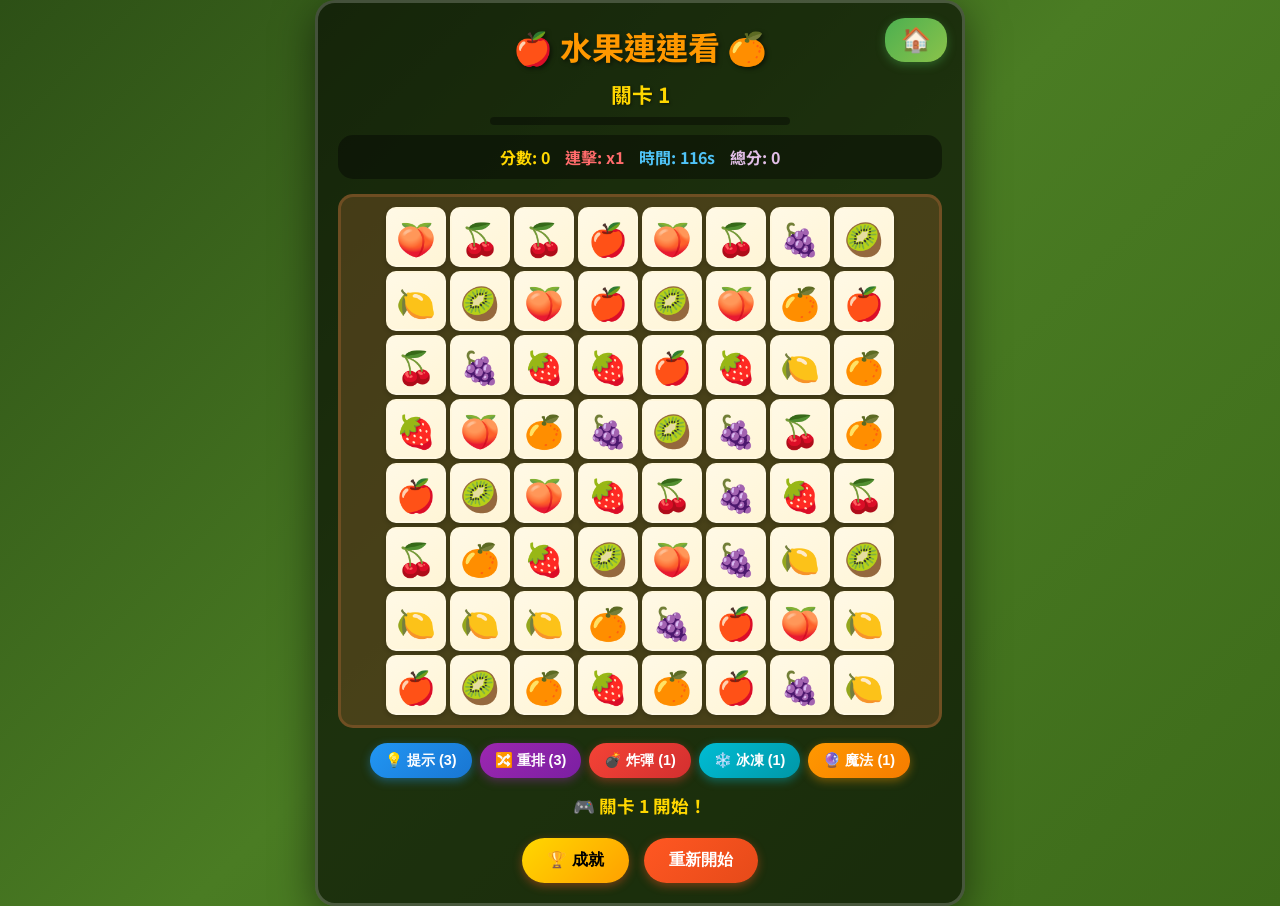
<file: link-game/link.html>
<!DOCTYPE html>
<html lang="zh-TW">
<head>
    <meta charset="UTF-8">
    <meta name="viewport" content="width=device-width, initial-scale=1.0">
    <title>水果連連看</title>
    <link rel="stylesheet" href="style.css">
    <link href="https://fonts.googleapis.com/css2?family=Noto+Sans+TC:wght@400;700&display=swap" rel="stylesheet">
</head>
<body>
    <div class="game-container">
        <button class="home-btn" onclick="location.href='../index.html'">🏠</button>
        
        <header>
            <h1>🍎 水果連連看 🍊</h1>
            <div class="level-display">
                <span id="level-text">關卡 1</span>
                <div class="level-progress">
                    <div class="level-progress-bar" id="level-progress-bar"></div>
                </div>
            </div>
            <div class="score-board">
                <span id="score-text">分數: 0</span>
                <span id="combo-text">連擊: x1</span>
                <span id="timer-text">時間: 120s</span>
                <span id="total-score-text">總分: 0</span>
            </div>
        </header>
        
        <main>
            <div class="game-board" id="game-board"></div>
            
            <div class="items-area">
                <button id="hint-btn" class="item-btn hint-btn">💡 提示 (<span id="hint-count">3</span>)</button>
                <button id="shuffle-btn" class="item-btn shuffle-btn">🔀 重排 (<span id="shuffle-count">3</span>)</button>
                <button id="bomb-btn" class="item-btn bomb-btn">💣 炸彈 (<span id="bomb-count">1</span>)</button>
                <button id="freeze-btn" class="item-btn freeze-btn">❄️ 冰凍 (<span id="freeze-count">1</span>)</button>
                <button id="magic-btn" class="item-btn magic-btn">🔮 魔法 (<span id="magic-count">1</span>)</button>
            </div>
            
            <div class="feedback-area" id="feedback-area"></div>
            
            <div class="achievement-popup" id="achievement-popup"></div>
        </main>
        
        <footer>
            <button id="achievement-btn" class="achievement-btn">🏆 成就</button>
            <button id="restart-btn">重新開始</button>
        </footer>
    </div>
    
    <div id="game-over-overlay" class="overlay">
        <div class="overlay-content">
            <h2 id="result-title">遊戲結束！</h2>
            <p id="final-score">最終分數: 0</p>
            <p id="level-reached">到達關卡: 1</p>
            <div class="stars" id="stars"></div>
            <div class="new-achievements" id="new-achievements"></div>
            <div class="overlay-buttons">
                <button id="play-again-btn" class="play-btn">再玩一次</button>
                <button id="next-level-btn" class="next-btn" style="display:none;">下一關</button>
            </div>
        </div>
    </div>
    
    <div id="achievement-overlay" class="overlay">
        <div class="overlay-content achievement-panel">
            <h2>🏆 成就列表</h2>
            <div class="achievement-list" id="achievement-list"></div>
            <button id="close-achievement-btn" class="close-btn">關閉</button>
        </div>
    </div>
    
    <audio id="bgm" loop></audio>
    
    <script src="script.js"></script>
</body>
</html>
</file>
<file: link-game/style.css>
:root {
    --primary-color: #4CAF50;
    --secondary-color: #8BC34A;
    --accent-color: #FF9800;
    --bg-color: #1a1a2e;
    --text-color: #fff;
    --font-family: 'Noto Sans TC', sans-serif;
    --cell-size: 60px;
}

* {
    box-sizing: border-box;
}

body {
    margin: 0;
    padding: 0;
    font-family: var(--font-family);
    background: linear-gradient(135deg, #2d5016 0%, #4a7c23 50%, #3d6b1a 100%);
    min-height: 100vh;
    display: flex;
    justify-content: center;
    align-items: center;
    user-select: none;
    animation: dayNightCycle 60s infinite alternate;
}

@keyframes dayNightCycle {
    0% { background: linear-gradient(135deg, #2d5016 0%, #4a7c23 50%, #3d6b1a 100%); }
    50% { background: linear-gradient(135deg, #1a3a0f 0%, #2d5016 50%, #1f3d0f 100%); }
    100% { background: linear-gradient(135deg, #0f1f08 0%, #1a3a0f 50%, #0f2808 100%); }
}

.game-container {
    width: 95%;
    max-width: 650px;
    padding: 20px;
    background: rgba(0, 0, 0, 0.6);
    border-radius: 20px;
    border: 3px solid rgba(255, 255, 255, 0.2);
    box-shadow: 0 10px 40px rgba(0, 0, 0, 0.5);
    position: relative;
}

.home-btn {
    position: absolute;
    top: 15px;
    right: 15px;
    font-size: 1.5rem;
    padding: 8px 16px;
    background: linear-gradient(135deg, #4CAF50, #8BC34A);
    color: white;
    border: none;
    border-radius: 20px;
    cursor: pointer;
    transition: all 0.3s ease;
    box-shadow: 0 3px 10px rgba(76, 175, 80, 0.4);
    z-index: 100;
}

.home-btn:hover {
    transform: scale(1.1);
    box-shadow: 0 5px 20px rgba(76, 175, 80, 0.6);
}

header {
    text-align: center;
    margin-bottom: 15px;
}

header h1 {
    color: var(--accent-color);
    font-size: 2rem;
    margin: 0 0 10px 0;
    text-shadow: 2px 2px 4px rgba(0, 0, 0, 0.5);
}

.level-display {
    margin-bottom: 10px;
}

#level-text {
    color: #FFD700;
    font-size: 1.3rem;
    font-weight: bold;
    text-shadow: 1px 1px 3px rgba(0, 0, 0, 0.5);
}

.level-progress {
    width: 80%;
    max-width: 300px;
    height: 8px;
    background: rgba(0, 0, 0, 0.4);
    border-radius: 4px;
    margin: 8px auto;
    overflow: hidden;
}

.level-progress-bar {
    height: 100%;
    width: 0%;
    background: linear-gradient(90deg, #4CAF50, #8BC34A, #FFD700);
    border-radius: 4px;
    transition: width 0.3s ease;
}

.score-board {
    display: flex;
    justify-content: center;
    flex-wrap: wrap;
    gap: 15px;
    background: rgba(0, 0, 0, 0.4);
    padding: 10px 20px;
    border-radius: 15px;
    font-size: 1rem;
    font-weight: bold;
}

.score-board span {
    color: #fff;
}

#score-text { color: #FFD700; }
#combo-text { color: #FF6B6B; }
#timer-text { color: #4FC3F7; }
#total-score-text { color: #E1BEE7; }

.game-board {
    display: grid;
    grid-template-columns: repeat(8, var(--cell-size));
    grid-template-rows: repeat(8, var(--cell-size));
    gap: 4px;
    justify-content: center;
    margin: 15px auto;
    padding: 10px;
    background: rgba(139, 90, 43, 0.4);
    border-radius: 15px;
    border: 3px solid rgba(139, 90, 43, 0.6);
}

.cell {
    width: var(--cell-size);
    height: var(--cell-size);
    background: linear-gradient(145deg, #fff9e6, #fff5d6);
    border-radius: 10px;
    display: flex;
    justify-content: center;
    align-items: center;
    font-size: 2rem;
    cursor: pointer;
    transition: all 0.2s ease;
    border: 2px solid transparent;
    box-shadow: 0 2px 5px rgba(0, 0, 0, 0.2);
}

.cell:hover {
    transform: scale(1.05);
    box-shadow: 0 4px 10px rgba(0, 0, 0, 0.3);
}

.cell.selected {
    border-color: #FF9800;
    background: linear-gradient(145deg, #FFE082, #FFD54F);
    transform: scale(1.1);
    box-shadow: 0 0 15px rgba(255, 152, 0, 0.6);
}

.cell.matched {
    animation: matchPop 0.4s ease-out forwards;
}

.cell.hint {
    animation: hintPulse 0.5s ease-in-out infinite;
    border-color: #4CAF50;
}

.cell.empty {
    background: transparent;
    box-shadow: none;
    cursor: default;
}

.cell.empty:hover {
    transform: none;
}

.cell.obstacle {
    background: linear-gradient(145deg, #8B4513, #654321);
    cursor: not-allowed;
}

.cell.obstacle:hover {
    transform: none;
}

.cell.special-rainbow {
    animation: rainbowGlow 1s ease-in-out infinite;
}

@keyframes rainbowGlow {
    0%, 100% { box-shadow: 0 0 10px #FF0000; }
    25% { box-shadow: 0 0 10px #00FF00; }
    50% { box-shadow: 0 0 10px #0000FF; }
    75% { box-shadow: 0 0 10px #FFFF00; }
}

.cell.special-bomb {
    animation: bombPulse 0.5s ease-in-out infinite;
}

@keyframes bombPulse {
    0%, 100% { transform: scale(1); }
    50% { transform: scale(1.1); }
}

@keyframes matchPop {
    0% { transform: scale(1); opacity: 1; }
    50% { transform: scale(1.3); opacity: 0.8; }
    100% { transform: scale(0); opacity: 0; }
}

@keyframes hintPulse {
    0%, 100% { transform: scale(1); box-shadow: 0 0 5px rgba(76, 175, 80, 0.5); }
    50% { transform: scale(1.05); box-shadow: 0 0 20px rgba(76, 175, 80, 0.8); }
}

.items-area {
    display: flex;
    justify-content: center;
    flex-wrap: wrap;
    gap: 8px;
    margin: 15px 0;
}

.item-btn {
    color: white;
    border: none;
    padding: 8px 15px;
    border-radius: 20px;
    font-size: 0.9rem;
    font-weight: bold;
    cursor: pointer;
    transition: all 0.3s ease;
}

.item-btn:hover {
    transform: translateY(-2px);
}

.item-btn:disabled {
    opacity: 0.5;
    cursor: not-allowed;
    transform: none;
}

.hint-btn {
    background: linear-gradient(135deg, #2196F3, #1976D2);
    box-shadow: 0 3px 10px rgba(33, 150, 243, 0.4);
}

.shuffle-btn {
    background: linear-gradient(135deg, #9C27B0, #7B1FA2);
    box-shadow: 0 3px 10px rgba(156, 39, 176, 0.4);
}

.bomb-btn {
    background: linear-gradient(135deg, #f44336, #D32F2F);
    box-shadow: 0 3px 10px rgba(244, 67, 54, 0.4);
}

.freeze-btn {
    background: linear-gradient(135deg, #00BCD4, #0097A7);
    box-shadow: 0 3px 10px rgba(0, 188, 212, 0.4);
}

.magic-btn {
    background: linear-gradient(135deg, #FF9800, #F57C00);
    box-shadow: 0 3px 10px rgba(255, 152, 0, 0.4);
}

.feedback-area {
    min-height: 30px;
    text-align: center;
    font-size: 1.1rem;
    font-weight: bold;
    color: #fff;
}

.achievement-popup {
    position: fixed;
    top: 20px;
    left: 50%;
    transform: translateX(-50%);
    background: linear-gradient(135deg, #FFD700, #FFA000);
    color: #000;
    padding: 15px 30px;
    border-radius: 15px;
    font-size: 1.2rem;
    font-weight: bold;
    box-shadow: 0 5px 20px rgba(255, 215, 0, 0.5);
    z-index: 1000;
    opacity: 0;
    pointer-events: none;
    transition: opacity 0.3s ease;
}

.achievement-popup.show {
    opacity: 1;
    animation: achievementBounce 0.5s ease;
}

@keyframes achievementBounce {
    0%, 100% { transform: translateX(-50%) translateY(0); }
    50% { transform: translateX(-50%) translateY(-10px); }
}

footer {
    display: flex;
    justify-content: center;
    gap: 15px;
    margin-top: 15px;
}

#restart-btn, .achievement-btn {
    background: linear-gradient(135deg, #FF5722, #E64A19);
    color: white;
    border: none;
    padding: 12px 25px;
    border-radius: 25px;
    font-size: 1rem;
    font-weight: bold;
    cursor: pointer;
    transition: all 0.3s ease;
    box-shadow: 0 3px 10px rgba(255, 87, 34, 0.4);
}

.achievement-btn {
    background: linear-gradient(135deg, #FFD700, #FFA000);
    color: #000;
}

#restart-btn:hover, .achievement-btn:hover {
    transform: translateY(-3px);
    box-shadow: 0 5px 15px rgba(255, 87, 34, 0.6);
}

.achievement-btn:hover {
    box-shadow: 0 5px 15px rgba(255, 215, 0, 0.6);
}

.overlay {
    position: fixed;
    top: 0;
    left: 0;
    width: 100%;
    height: 100%;
    background: rgba(0, 0, 0, 0.8);
    display: none;
    justify-content: center;
    align-items: center;
    z-index: 1000;
}

.overlay-content {
    background: linear-gradient(145deg, rgba(40, 40, 70, 0.98), rgba(20, 20, 50, 0.98));
    padding: 30px 40px;
    border-radius: 20px;
    text-align: center;
    border: 3px solid rgba(255, 255, 255, 0.3);
    box-shadow: 0 10px 40px rgba(0, 0, 0, 0.5);
    max-width: 90%;
    max-height: 80%;
    overflow-y: auto;
}

.overlay-content h2 {
    color: var(--accent-color);
    font-size: 2rem;
    margin-bottom: 15px;
}

.overlay-content p {
    color: #fff;
    font-size: 1.2rem;
    margin-bottom: 10px;
}

.stars {
    font-size: 2.5rem;
    margin: 15px 0;
}

.new-achievements {
    margin: 15px 0;
    color: #FFD700;
}

.overlay-buttons {
    display: flex;
    justify-content: center;
    gap: 15px;
    margin-top: 20px;
}

.play-btn, .next-btn, .close-btn {
    background: linear-gradient(135deg, #4CAF50, #8BC34A);
    color: white;
    border: none;
    padding: 12px 30px;
    border-radius: 25px;
    font-size: 1.1rem;
    font-weight: bold;
    cursor: pointer;
    transition: all 0.3s ease;
    box-shadow: 0 5px 20px rgba(76, 175, 80, 0.4);
}

.next-btn {
    background: linear-gradient(135deg, #2196F3, #1976D2);
    box-shadow: 0 5px 20px rgba(33, 150, 243, 0.4);
}

.close-btn {
    background: linear-gradient(135deg, #9E9E9E, #757575);
    box-shadow: 0 5px 20px rgba(158, 158, 158, 0.4);
}

.play-btn:hover, .next-btn:hover, .close-btn:hover {
    transform: scale(1.05);
}

.achievement-panel {
    width: 90%;
    max-width: 500px;
}

.achievement-list {
    display: grid;
    grid-template-columns: repeat(2, 1fr);
    gap: 10px;
    margin: 20px 0;
    max-height: 300px;
    overflow-y: auto;
}

.achievement-item {
    background: rgba(255, 255, 255, 0.1);
    padding: 15px;
    border-radius: 10px;
    text-align: center;
    border: 2px solid transparent;
}

.achievement-item.unlocked {
    border-color: #FFD700;
    background: rgba(255, 215, 0, 0.2);
}

.achievement-item.locked {
    opacity: 0.5;
}

.achievement-item .icon {
    font-size: 2rem;
    margin-bottom: 5px;
}

.achievement-item .name {
    color: #fff;
    font-weight: bold;
    font-size: 0.9rem;
}

.achievement-item .desc {
    color: #aaa;
    font-size: 0.75rem;
    margin-top: 5px;
}

.particle {
    position: fixed;
    width: 10px;
    height: 10px;
    border-radius: 50%;
    pointer-events: none;
    z-index: 999;
    animation: particleExplode 0.8s ease-out forwards;
}

@keyframes particleExplode {
    0% {
        transform: translate(0, 0) scale(1);
        opacity: 1;
    }
    100% {
        transform: translate(var(--tx), var(--ty)) scale(0);
        opacity: 0;
    }
}

.frozen-overlay {
    position: fixed;
    top: 0;
    left: 0;
    width: 100%;
    height: 100%;
    background: rgba(0, 188, 212, 0.3);
    pointer-events: none;
    z-index: 500;
    animation: freezeEffect 5s ease-out forwards;
}

@keyframes freezeEffect {
    0% { opacity: 1; }
    100% { opacity: 0; }
}

.magic-highlight {
    animation: magicGlow 2s ease-in-out;
}

@keyframes magicGlow {
    0%, 100% { box-shadow: 0 0 5px rgba(255, 152, 0, 0.5); }
    50% { box-shadow: 0 0 30px rgba(255, 152, 0, 1); }
}

@media (max-width: 600px) {
    :root {
        --cell-size: 40px;
    }
    
    .game-container {
        padding: 10px;
    }
    
    header h1 {
        font-size: 1.5rem;
    }
    
    .score-board {
        font-size: 0.8rem;
        gap: 8px;
        padding: 8px 12px;
    }
    
    .cell {
        font-size: 1.5rem;
    }
    
    .item-btn {
        padding: 6px 12px;
        font-size: 0.8rem;
    }
    
    .achievement-list {
        grid-template-columns: 1fr;
    }
}
</file>
